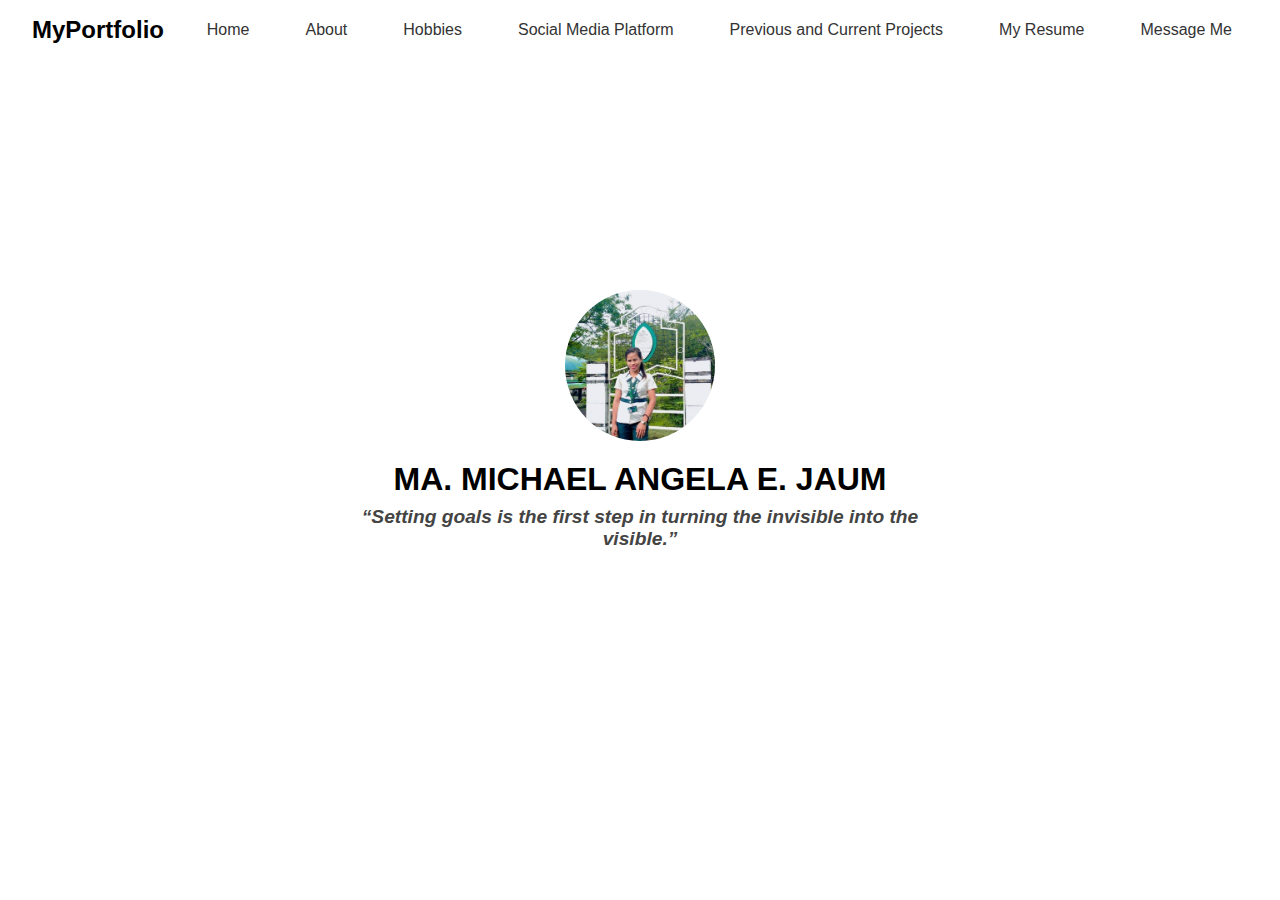
<file: index.html>
<!DOCTYPE html>
<html lang="en">
<head>
  <meta charset="UTF-8" />
  <meta name="viewport" content="width=device-width, initial-scale=1.0"/>
  <title>Portfolio</title>
  <link rel="stylesheet" href="index.css"/>
</head>
<body>
  <header>
    <nav class="navbar">
      <div class="logo">MyPortfolio</div>
      <button class="toggle" id="menuToggle">☰</button>
      <ul class="nav-links" id="navLinks">
        <li><a href="index.html">Home</a></li>
        <li><a href="about.html">About</a></li>
        <li><a href="hobbies.html">Hobbies</a></li>
        <li><a href="smp.html">Social Media Platform</a></li>
        <li><a href="pacps.html">Previous and Current Projects</a></li>
        <li><a href="resume.html">My Resume</a></li>
         <li><a href="messageme.php">Message Me</a></li>
      </ul>
    </nav>
  </header>

  <section class="profile-section">
    <div class="profile-container">
      <img src="profilepic.jpg" alt="Profile Photo" class="profile-photo"/>
      <div class="profile-details">
        <h1>MA. MICHAEL ANGELA E. JAUM</h1>
        <h2>“Setting goals is the first step in turning the invisible into the visible.”</h2>
      </div>
    </div>
  </section>

  <script>
    // Toggle mobile nav
    document.getElementById('menuToggle').addEventListener('click', () => {
      document.getElementById('navLinks').classList.toggle('active');
    });
  </script>
</body>
</html>
</file>
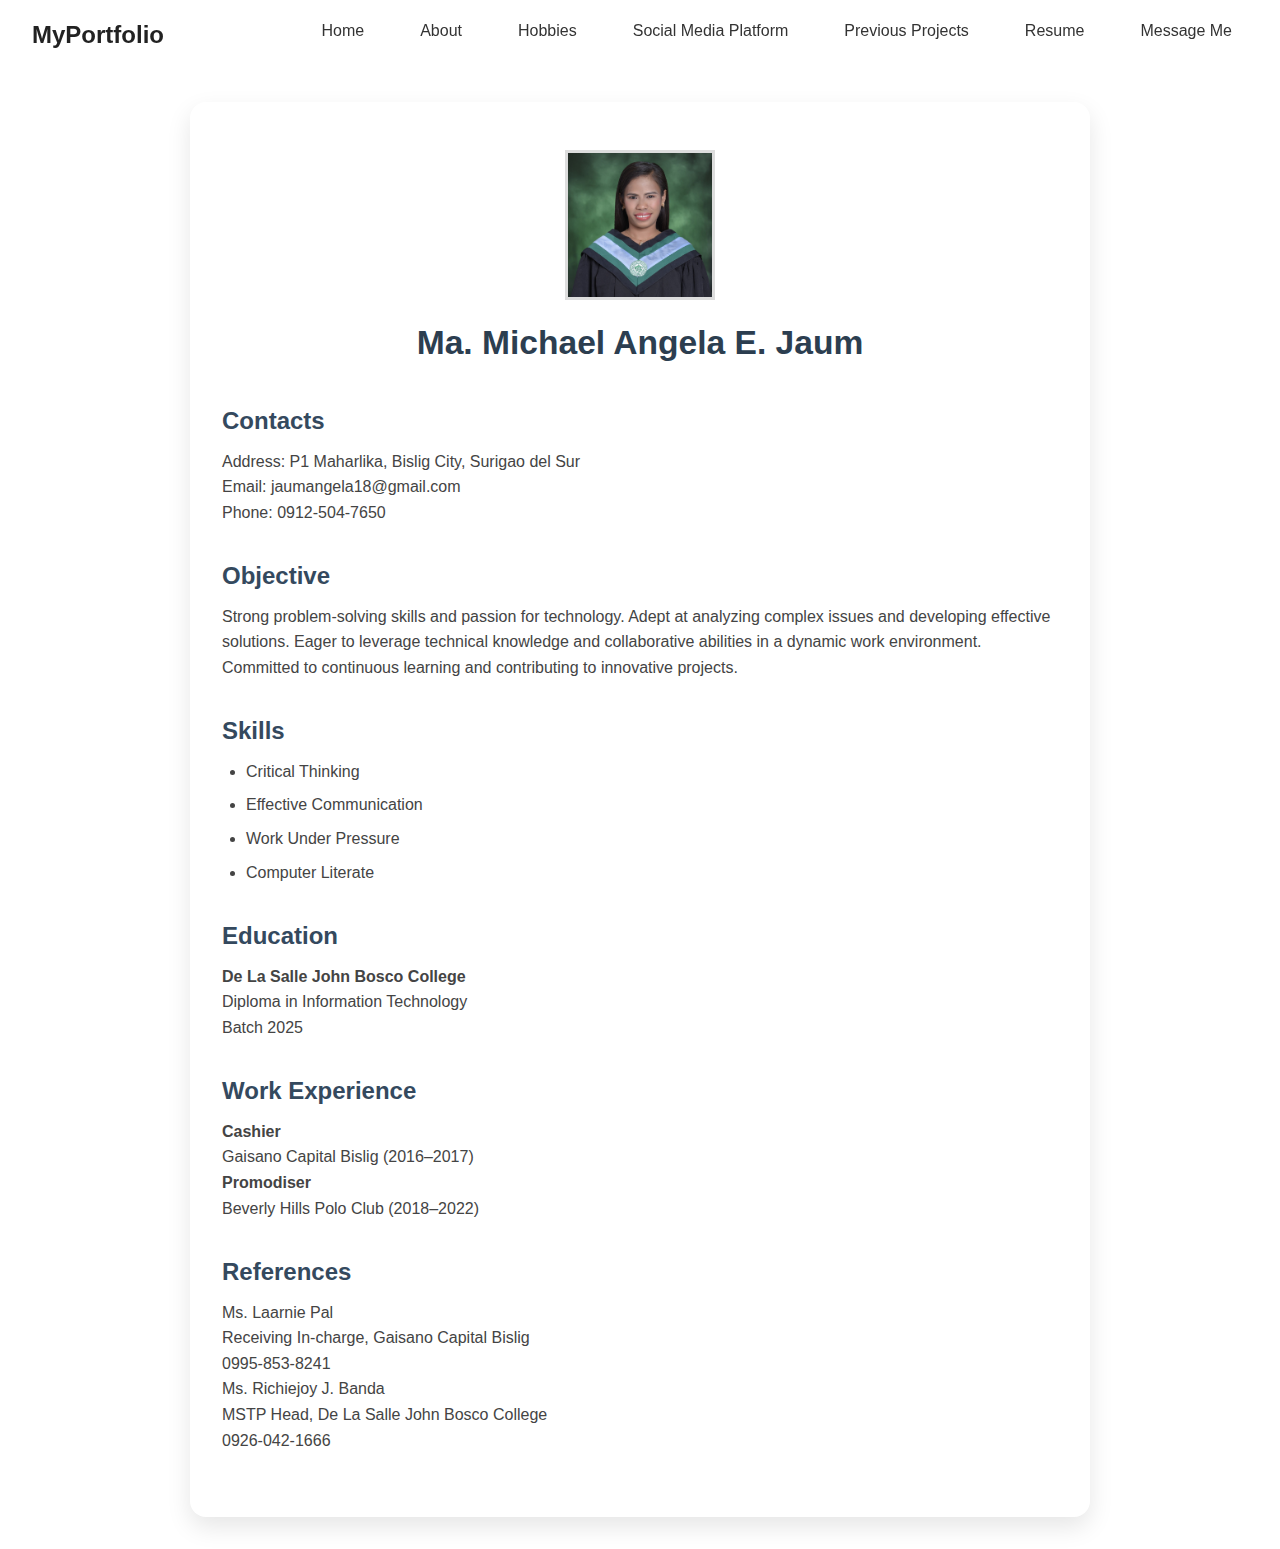
<file: resume.html>
<!DOCTYPE html>
<html lang="en">
<head>
  <meta charset="UTF-8" />
  <meta name="viewport" content="width=device-width, initial-scale=1.0" />
  <link rel="stylesheet" href="resume.css" />
  <title>Resume - Ma. Michael Angela E. Jaum</title>
</head>
<body>
  <header>
    <nav class="navbar">
      <div class="logo">MyPortfolio</div>
      <button class="toggle" id="menuToggle">☰</button>
      <ul class="nav-links" id="navLinks">
        <li><a href="index.html">Home</a></li>
        <li><a href="about.html">About</a></li>
        <li><a href="hobbies.html">Hobbies</a></li>
        <li><a href="smp.html">Social Media Platform</a></li>
        <li><a href="pacps.html">Previous Projects</a></li>
        <li><a href="resume.html">Resume</a></li>
         <li><a href="messageme.php">Message Me</a></li>
      </ul>
    </nav>
  </header>

  <main class="resume-wrapper">
    <section class="intro">
      <div id="image1">
        <img src="gel.jpg" alt="Profile Photo" />
      </div>
       <h1>Ma. Michael Angela E. Jaum</h1>
    </section>

    <section class="information">
      <h2>Contacts</h2>
      <p>Address: P1 Maharlika, Bislig City, Surigao del Sur</p>
      <p>Email: jaumangela18@gmail.com</p>
      <p>Phone: 0912-504-7650</p>
    </section>

    <section class="objt">
      <h2>Objective</h2>
      <p>
        Strong problem-solving skills and passion for technology. Adept at analyzing complex
        issues and developing effective solutions. Eager to leverage technical knowledge and
        collaborative abilities in a dynamic work environment. Committed to continuous
        learning and contributing to innovative projects.
      </p>
    </section>

    <section class="skills">
      <h2>Skills</h2>
      <ul>
        <li>Critical Thinking</li>
        <li>Effective Communication</li>
        <li>Work Under Pressure</li>
        <li>Computer Literate</li>
      </ul>
    </section>

    <section class="education">
      <h2>Education</h2>
      <p>
        <strong>De La Salle John Bosco College</strong><br />
        Diploma in Information Technology<br />
        Batch 2025
      </p>
    </section>

    <section class="workexp">
      <h2>Work Experience</h2>
      <p><strong>Cashier</strong><br />Gaisano Capital Bislig (2016–2017)</p>
      <p><strong>Promodiser</strong><br />Beverly Hills Polo Club (2018–2022)</p>
    </section>

    <section class="ref">
      <h2>References</h2>
      <p>Ms. Laarnie Pal<br />Receiving In-charge, Gaisano Capital Bislig<br />0995-853-8241</p>
      <p>Ms. Richiejoy J. Banda<br />MSTP Head, De La Salle John Bosco College<br />0926-042-1666</p>
    </section>
  </main>
</body>
</html>
</file>
<file: index.css>
/* Basic Reset */
* {
  margin: 0;
  padding: 0;
  box-sizing: border-box;
}

body {
  font-family: sans-serif;
  animation: bg-animation 10s infinite alternate;
  transition: background-color 2s ease-in-out;
}

/* Background Color Animation */
@keyframes bg-animation {
  0% {
    background-color: pink;
  }
  100% {
    background-color: lightgreen;
  }
}

/* Navbar Styles */
.navbar {
  display: flex;
  justify-content: space-between;
  align-items: center;
  background-color: rgba(255, 255, 255, 0.8);
  padding: 1rem 2rem;
  position: sticky;
  top: 0;
  z-index: 1000;
}

.logo {
  font-size: 1.5rem;
  font-weight: bold;
}

.nav-links {
  list-style: none;
  display: flex;
  gap: 1.5rem;
}

.nav-links li a {
  text-decoration: none;
  color: #333;
  font-weight: 500;
  padding: 0.5rem 1rem;
  transition: background-color 0.3s, color 0.3s;
}

/* Hover Effect */
.nav-links li a:hover {
  background-color: #ff69b4;
  color: white;
  border-radius: 5px;
}

/* Toggle Button */
.toggle {
  display: none;
  font-size: 1.5rem;
  background: none;
  border: none;
  cursor: pointer;
}

/* Profile Section */
.profile-section {
  padding: 2rem;
  display: flex;
  justify-content: center;
  align-items: center;
  min-height: 80vh;
}

.profile-container {
  text-align: center;
  max-width: 600px;
  padding: 1rem;
}

.profile-photo {
  width: 150px;
  border-radius: 50%;
  margin-bottom: 1rem;
}

.profile-details h1 {
  font-size: 2rem;
  margin-bottom: 0.5rem;
}

.profile-details h2 {
  font-style: italic;
  font-size: 1.2rem;
  color: #444;
}

/* Responsive Styles */
@media (max-width: 768px) {
  .nav-links {
    position: absolute;
    top: 100%;
    left: 0;
    width: 100%;
    flex-direction: column;
    background-color: rgba(255, 255, 255, 0.95);
    display: none;
    text-align: center;
  }

  .nav-links.active {
    display: flex;
  }

  .toggle {
    display: block;
  }

  .nav-links li {
    margin: 0.5rem 0;
  }

  .profile-section {
    padding: 1rem;
  }

  .profile-details h1 {
    font-size: 1.5rem;
  }

  .profile-details h2 {
    font-size: 1rem;
  }

  .profile-photo {
    width: 120px;
  }
}
</file>
<file: resume.css>
/* Reset */
* {
  margin: 0;
  padding: 0;
  box-sizing: border-box;
}

/* Body and Background Animation */
body {
  font-family: 'Segoe UI', sans-serif;
  animation: bg-animation 10s infinite alternate;
  transition: background-color 2s ease-in-out;
  line-height: 1.6;
  color: #222;
}

/* Animated background */
@keyframes bg-animation {
  0% {
    background-color: #ffe3ec;
  }
  100% {
    background-color: #e1fbe2;
  }
}

/* Navbar */
.navbar {
  display: flex;
  justify-content: space-between;
  align-items: center;
  background-color: rgba(255, 255, 255, 0.85);
  padding: 1rem 2rem;
  position: sticky;
  top: 0;
  z-index: 1000;
  backdrop-filter: blur(8px);
}

.logo {
  font-size: 1.5rem;
  font-weight: bold;
}

.nav-links {
  list-style: none;
  display: flex;
  gap: 1.5rem;
}

.nav-links li a {
  text-decoration: none;
  color: #333;
  font-weight: 500;
  padding: 0.5rem 1rem;
  border-radius: 5px;
  transition: all 0.3s;
}

.nav-links li a:hover {
  background-color: #ff69b4;
  color: white;
}

/* Toggle for mobile (optional JS support) */
.toggle {
  display: none;
  font-size: 1.5rem;
  background: none;
  border: none;
  cursor: pointer;
}

/* Resume Content Wrapper */
.resume-wrapper {
  max-width: 900px;
  margin: 2rem auto;
  background: #fff;
  padding: 2rem;
  border-radius: 16px;
  box-shadow: 0 10px 25px rgba(0, 0, 0, 0.1);
}

/* Sections */
.resume-wrapper section {
  margin-bottom: 2rem;
}

.resume-wrapper h1 {
  font-size: 2.1rem;
  margin-bottom: 1rem;
  text-align: center;
  color: #2c3e50;
}

.resume-wrapper h2 {
  font-size: 1.5rem;
  margin-bottom: 0.5rem;
  color: #34495e;
}

.resume-wrapper p,
.resume-wrapper ul {
  font-size: 1rem;
  color: #444;
}

ul {
  padding-left: 1.5rem;
}

ul li {
  margin-bottom: 0.5rem;
}

/* Image Styling */
#image1 img {
  display: block;
  margin: 1rem auto;
  width: 150px;
  height: 150px;
  object-fit: cover;
 
  border: 3px solid #ddd;
}
</file>
